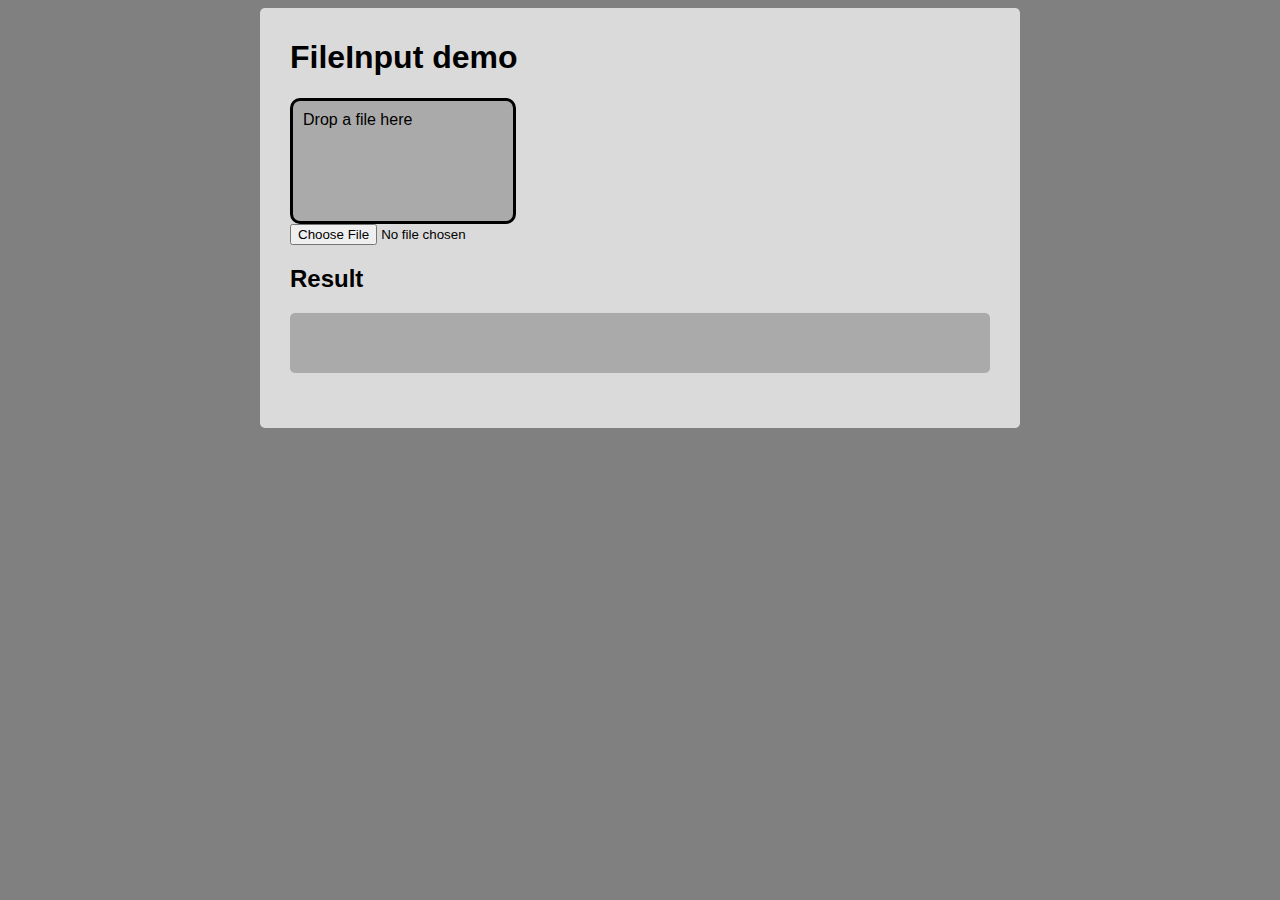
<file: example/index.html>
<!DOCTYPE html>
<html>
    <head>
        <meta charset="utf-8">
        <title>FileInput demo</title>
        <link rel="stylesheet" href="demo.css">
        <script src="../js/FileInput.js"></script>
    </head>
    <body>
        <div class="page">
            <h1>FileInput demo</h1>
            <div id="drop">
                Drop a file here
            </div>
            <input id="fileupload">
            <h2>Result</h2>
            <pre></pre>
        </div>
        <script>
            var fi = new FileInput({type: FileInput.TYPE.FILE});
            fi.onload= function (data) {
                document.querySelector("pre").textContent=("Filename:\t"+data.name+"\nLast Modified:\t"+data.lastModifiedDate+"\nFile type:\t"+data.type);
            };
            fi.createDragDrop(document.querySelector("#drop"),"drophover");
            fi.createFileUpload(document.querySelector("#fileupload"));
        </script>
    </body>
</html>
</file>
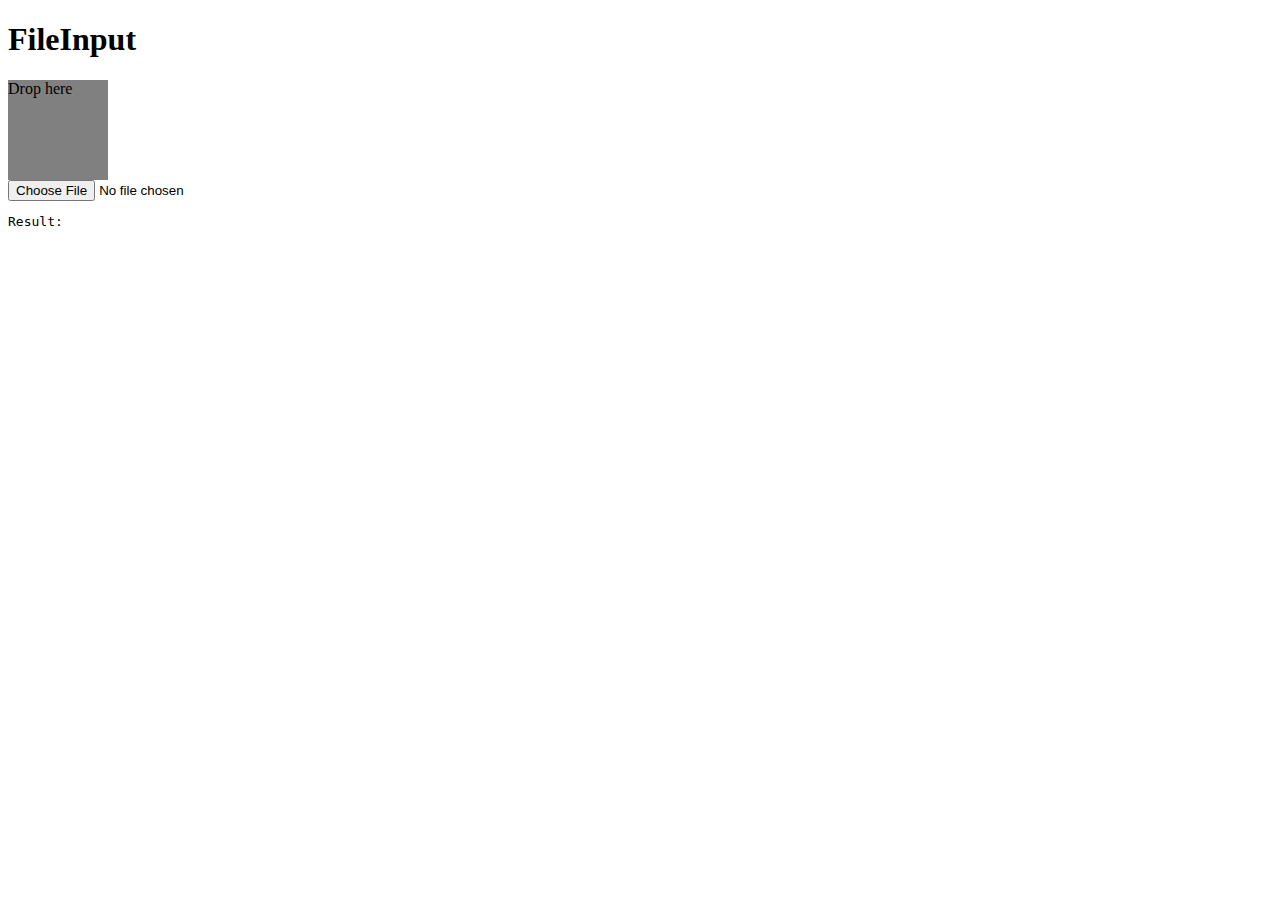
<file: test/index.html>
<!DOCTYPE html>
<html>
    <head>
        <meta charset="utf-8">
        <title>Test FileInput</title>
        <script src="../js/FileInput.js"></script>
    </head>
    <body>
        <h1>FileInput</h1>
        <div id="drop" style="width:100px;height:100px;background-color:grey">
            Drop here
        </div>
        <input id="fileupload">
        <pre>Result:</pre>
        <script>
            var fi = new FileInput({type: FileInput.BLOB});
            fi.onload= function (data) {
                document.querySelector("pre").textContent+=("\nFILE RECEIVED!");
            };
            fi.createDragDrop(document.querySelector("#drop"));
            fi.createFileUpload(document.querySelector("#fileupload"));
        </script>
    </body>
</html>
</file>
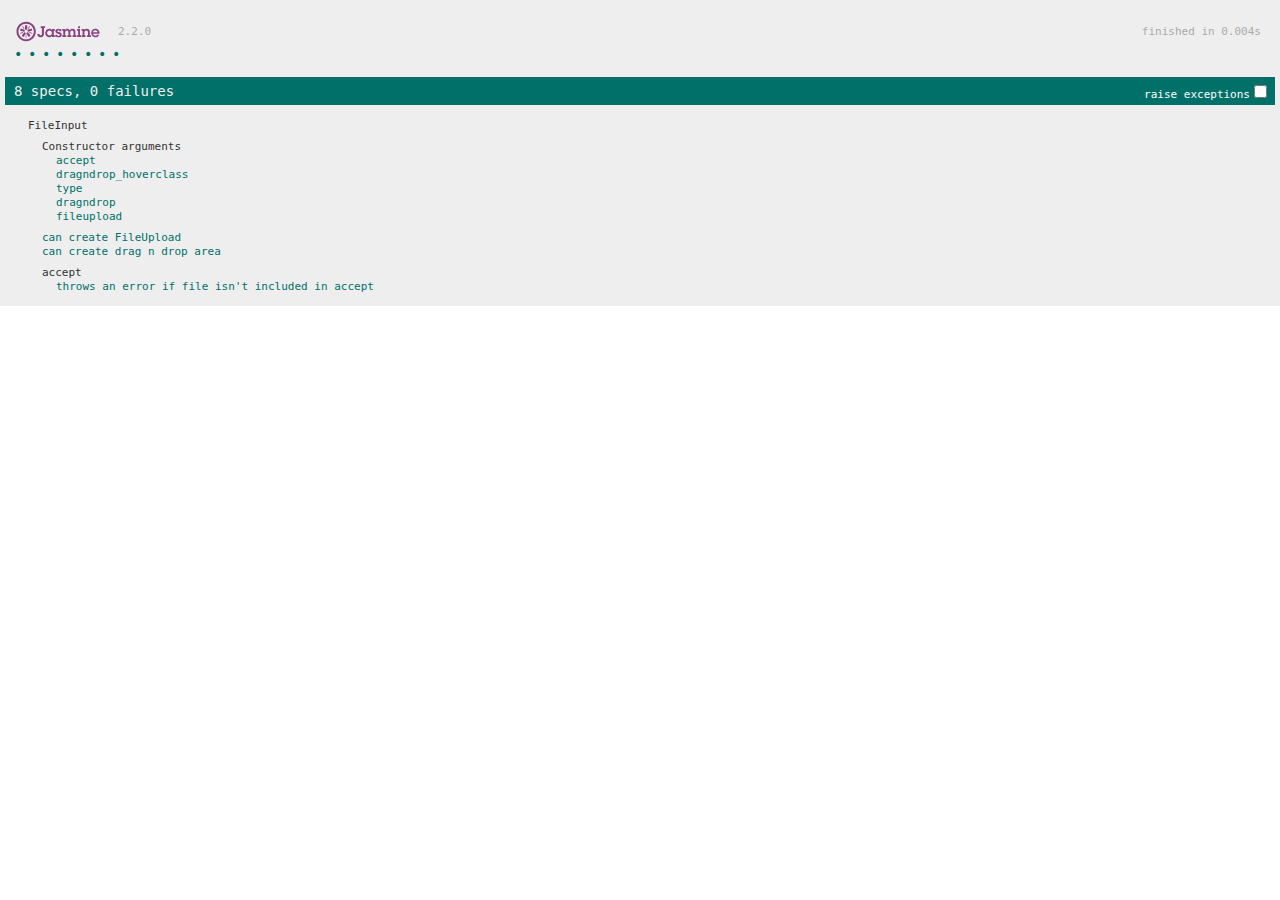
<file: test/FileInputTest.html>
<!DOCTYPE html>
<html>
	<head>
	    <title>FileInput Tests</title>
		<link rel="shortcut icon" type="image/png" href="lib/jasmine/jasmine_favicon.png">
		<link rel="stylesheet" type="text/css" href="lib/jasmine/jasmine.css">

		<script type="text/javascript" src="lib/jasmine/jasmine.js"></script>
		<script type="text/javascript" src="lib/jasmine/jasmine-html.js"></script>
		<script type="text/javascript" src="lib/jasmine/boot.js"></script>
		
		<script type="text/javascript" src="lib/jasmine/boot.js"></script>
		
		<script type="text/javascript" src="../js/FileInput.js"></script>
		
		<script type="text/javascript" src="FileInputTest.js"></script>
	</head>
	<body>
	</body>
</html>
</file>
<file: example/demo.css>
body {
    font-family: Arial;
    background-color:grey;
}

#drop {
    width:200px;
    height:100px;
    background-color:#aaaaaa;
    border-radius:10px;
    padding:10px;
    border:solid;
}

#drop.drophover {
    background-color:green;
}

.page {
    max-width:700px;
    min-height:400px;
    margin:auto;
    border-radius:5px;
    background-color:#dadada;
    padding:10px;
    padding-left:30px;
    padding-right:30px;
}

pre {
    background-color:#aaaaaa;
    min-height:50px;
    padding:5px;
    border-radius:5px;
}
</file>
<file: test/lib/jasmine/jasmine.css>
body { overflow-y: scroll; }

.jasmine_html-reporter { background-color: #eee; padding: 5px; margin: -8px; font-size: 11px; font-family: Monaco, "Lucida Console", monospace; line-height: 14px; color: #333; }
.jasmine_html-reporter a { text-decoration: none; }
.jasmine_html-reporter a:hover { text-decoration: underline; }
.jasmine_html-reporter p, .jasmine_html-reporter h1, .jasmine_html-reporter h2, .jasmine_html-reporter h3, .jasmine_html-reporter h4, .jasmine_html-reporter h5, .jasmine_html-reporter h6 { margin: 0; line-height: 14px; }
.jasmine_html-reporter .banner, .jasmine_html-reporter .symbol-summary, .jasmine_html-reporter .summary, .jasmine_html-reporter .result-message, .jasmine_html-reporter .spec .description, .jasmine_html-reporter .spec-detail .description, .jasmine_html-reporter .alert .bar, .jasmine_html-reporter .stack-trace { padding-left: 9px; padding-right: 9px; }
.jasmine_html-reporter .banner { position: relative; }
.jasmine_html-reporter .banner .title { background: url('[data-uri]') no-repeat; background: url('[data-uri]') no-repeat, none; -moz-background-size: 100%; -o-background-size: 100%; -webkit-background-size: 100%; background-size: 100%; display: block; float: left; width: 90px; height: 25px; }
.jasmine_html-reporter .banner .version { margin-left: 14px; position: relative; top: 6px; }
.jasmine_html-reporter .banner .duration { position: absolute; right: 14px; top: 6px; }
.jasmine_html-reporter #jasmine_content { position: fixed; right: 100%; }
.jasmine_html-reporter .version { color: #aaa; }
.jasmine_html-reporter .banner { margin-top: 14px; }
.jasmine_html-reporter .duration { color: #aaa; float: right; }
.jasmine_html-reporter .symbol-summary { overflow: hidden; *zoom: 1; margin: 14px 0; }
.jasmine_html-reporter .symbol-summary li { display: inline-block; height: 8px; width: 14px; font-size: 16px; }
.jasmine_html-reporter .symbol-summary li.passed { font-size: 14px; }
.jasmine_html-reporter .symbol-summary li.passed:before { color: #007069; content: "\02022"; }
.jasmine_html-reporter .symbol-summary li.failed { line-height: 9px; }
.jasmine_html-reporter .symbol-summary li.failed:before { color: #ca3a11; content: "\d7"; font-weight: bold; margin-left: -1px; }
.jasmine_html-reporter .symbol-summary li.disabled { font-size: 14px; }
.jasmine_html-reporter .symbol-summary li.disabled:before { color: #bababa; content: "\02022"; }
.jasmine_html-reporter .symbol-summary li.pending { line-height: 17px; }
.jasmine_html-reporter .symbol-summary li.pending:before { color: #ba9d37; content: "*"; }
.jasmine_html-reporter .symbol-summary li.empty { font-size: 14px; }
.jasmine_html-reporter .symbol-summary li.empty:before { color: #ba9d37; content: "\02022"; }
.jasmine_html-reporter .exceptions { color: #fff; float: right; margin-top: 5px; margin-right: 5px; }
.jasmine_html-reporter .bar { line-height: 28px; font-size: 14px; display: block; color: #eee; }
.jasmine_html-reporter .bar.failed { background-color: #ca3a11; }
.jasmine_html-reporter .bar.passed { background-color: #007069; }
.jasmine_html-reporter .bar.skipped { background-color: #bababa; }
.jasmine_html-reporter .bar.errored { background-color: #ca3a11; }
.jasmine_html-reporter .bar.menu { background-color: #fff; color: #aaa; }
.jasmine_html-reporter .bar.menu a { color: #333; }
.jasmine_html-reporter .bar a { color: white; }
.jasmine_html-reporter.spec-list .bar.menu.failure-list, .jasmine_html-reporter.spec-list .results .failures { display: none; }
.jasmine_html-reporter.failure-list .bar.menu.spec-list, .jasmine_html-reporter.failure-list .summary { display: none; }
.jasmine_html-reporter .running-alert { background-color: #666; }
.jasmine_html-reporter .results { margin-top: 14px; }
.jasmine_html-reporter.showDetails .summaryMenuItem { font-weight: normal; text-decoration: inherit; }
.jasmine_html-reporter.showDetails .summaryMenuItem:hover { text-decoration: underline; }
.jasmine_html-reporter.showDetails .detailsMenuItem { font-weight: bold; text-decoration: underline; }
.jasmine_html-reporter.showDetails .summary { display: none; }
.jasmine_html-reporter.showDetails #details { display: block; }
.jasmine_html-reporter .summaryMenuItem { font-weight: bold; text-decoration: underline; }
.jasmine_html-reporter .summary { margin-top: 14px; }
.jasmine_html-reporter .summary ul { list-style-type: none; margin-left: 14px; padding-top: 0; padding-left: 0; }
.jasmine_html-reporter .summary ul.suite { margin-top: 7px; margin-bottom: 7px; }
.jasmine_html-reporter .summary li.passed a { color: #007069; }
.jasmine_html-reporter .summary li.failed a { color: #ca3a11; }
.jasmine_html-reporter .summary li.empty a { color: #ba9d37; }
.jasmine_html-reporter .summary li.pending a { color: #ba9d37; }
.jasmine_html-reporter .description + .suite { margin-top: 0; }
.jasmine_html-reporter .suite { margin-top: 14px; }
.jasmine_html-reporter .suite a { color: #333; }
.jasmine_html-reporter .failures .spec-detail { margin-bottom: 28px; }
.jasmine_html-reporter .failures .spec-detail .description { background-color: #ca3a11; }
.jasmine_html-reporter .failures .spec-detail .description a { color: white; }
.jasmine_html-reporter .result-message { padding-top: 14px; color: #333; white-space: pre; }
.jasmine_html-reporter .result-message span.result { display: block; }
.jasmine_html-reporter .stack-trace { margin: 5px 0 0 0; max-height: 224px; overflow: auto; line-height: 18px; color: #666; border: 1px solid #ddd; background: white; white-space: pre; }
</file>
